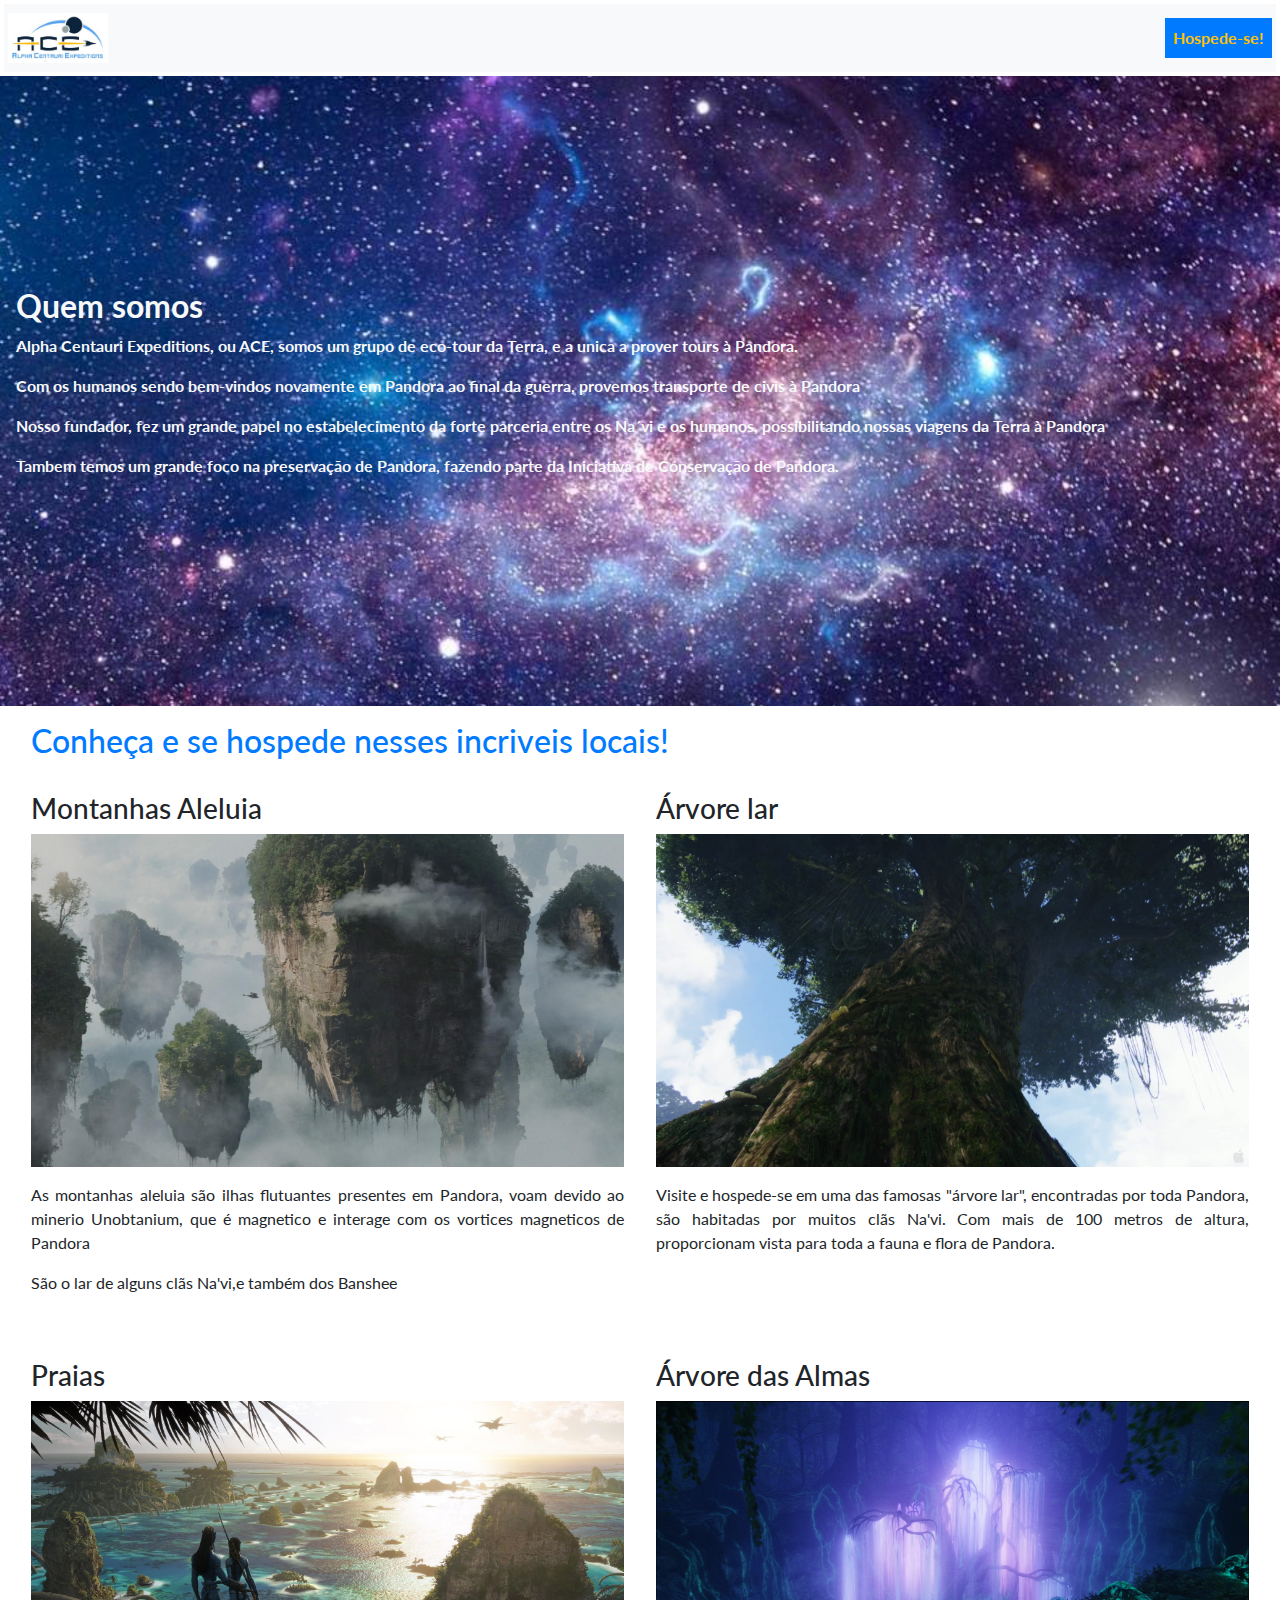
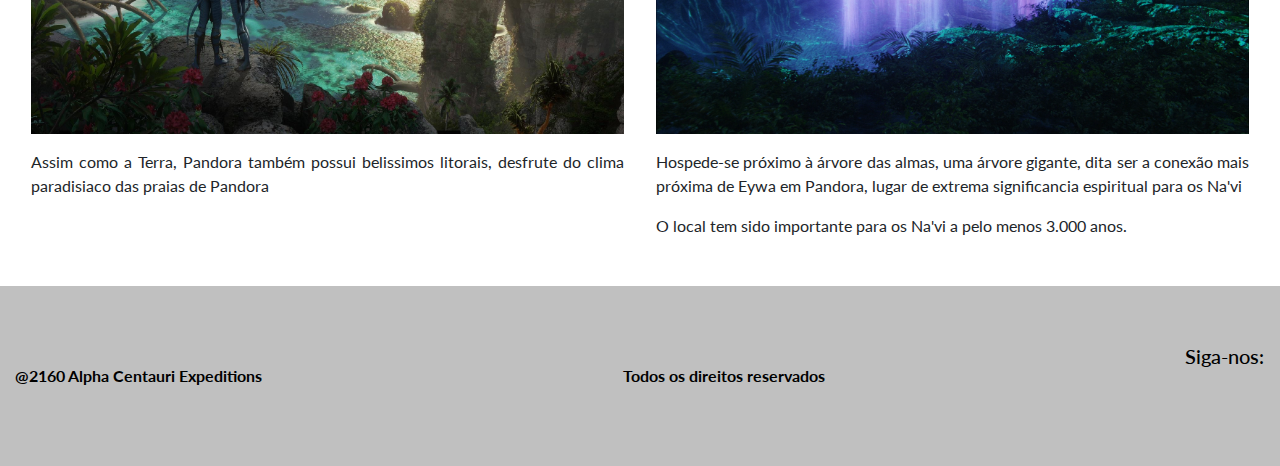
<file: index.html>
<!DOCTYPE html>
<html lang="pt-br">
<head>
    <meta charset="UTF-8">
    <meta name="viewport" content="width=device-width, initial-scale=1.0">
    <link rel="stylesheet" href="./css/style.css">
    <link rel="stylesheet" href="https://stackpath.bootstrapcdn.com/bootstrap/4.5.2/css/bootstrap.min.css"integrity="sha384-JcKb8q3iqJ61gNV9KGb8thSsNjpSL0n8PARn9HuZOnIxN0hoP+VmmDGMN5t9UJ0Z" crossorigin="anonymous">
    <link rel="stylesheet" href="https://cdnjs.cloudflare.com/ajax/libs/font-awesome/5.14.0/css/all.min.css"
    integrity="sha512-1PKOgIY59xJ8Co8+NE6FZ+LOAZKjy+KY8iq0G4B3CyeY6wYHN3yt9PW0XpSriVlkMXe40PTKnXrLnZ9+fkDaog=="
    crossorigin="anonymous" />
    <title>Andromeda Centaurus Expeditions</title>
</head>
<body>
    <header>
        <nav class="navbar navbar-expand-lg navbar-light bg-light justify-content-between p-1 m-1">
            <a class="navbar-brand" href="index.html">
                <img src="imagens/Imagem1.jpg" width="100" height="100" class="img-fluid">
            </a>
            <div class="navbar-nav">
                <a class="nav-link text-warning bg-primary font-weight-bold" href="hospedar.html">Hospede-se!</a>
            </div>
          </nav>
    </header>

    <section class="container-fluid banner background text-light pl-3 font-weight-bold">
        <h2 class="font-weight-bold">Quem somos</h2>
        <p>Alpha Centauri Expeditions, ou ACE, somos um grupo de eco-tour da Terra, e a unica a prover tours à Pandora.</p>
        <p>Com os humanos sendo bem-vindos novamente em Pandora ao final da guerra, provemos transporte de civis à Pandora</p>
        <p>Nosso fundador, fez um grande papel no estabelecimento da forte parceria entre os Na´vi e os humanos, possibilitando nossas viagens da Terra à Pandora</p>
        <p>Tambem temos um grande foco na preservação de Pandora, fazendo parte da Iniciativa de Conservação de Pandora.</p>
    </section>

    <main class="container-fluid">
       
        <div class="text-primary m-3">
            <h2>Conheça e se hospede nesses incriveis locais!</h2>
        </div>

        <div class="row no-gutters text-center mb-3">
            <div class="col-sm p-3">
                <h3 class="text-justify">Montanhas Aleluia</h3>
                <img src="imagens/montanhas.jpg" alt="" class="img-fluid mb-3">
                <p class="text-justify">As montanhas aleluia são ilhas flutuantes presentes em Pandora, voam devido ao minerio Unobtanium, que é magnetico e interage com os vortices magneticos de Pandora</p>
                <p class="text-justify">São o lar de alguns clãs Na'vi,e também dos Banshee</p>
            </div>

            <div class="col-sm p-3">
                <h3 class="text-justify">Árvore lar</h3>
                <img src="imagens/Pandora-HomeTree.jpg" alt="" class="img-fluid mb-3">
                <p class="text-justify">Visite e hospede-se em uma das famosas "árvore lar", encontradas por toda Pandora, são habitadas por muitos clãs Na'vi. Com mais de 100 metros de altura, proporcionam vista para toda a fauna e flora de Pandora.</p>
            </div>
        </div>

        <div class="row no-gutters text-center mb-3">
            <div class="col-sm p-3">
                <h3 class="text-justify">Praias</h3>
                <img src="imagens/litoral.jpg" alt="" class="img-fluid mb-3">
                <p class="text-justify">Assim como a Terra, Pandora também possui belissimos litorais, desfrute do clima paradisiaco das praias de Pandora</p>
            </div>

            <div class="col-sm p-3">
                <h3 class="text-justify">Árvore das Almas</h3>
                <img src="imagens/arvore das almas.png" alt="" class="img-fluid mb-3">
                <p class="text-justify">Hospede-se próximo à árvore das almas, uma árvore gigante, dita ser a conexão mais próxima de Eywa em Pandora, lugar de extrema significancia espiritual para os Na'vi</p>
                <p class="text-justify">O local tem sido importante para os Na'vi a pelo menos 3.000 anos.</p>
            </div>
        </div>
    </main>

    <footer class="footer font-weight-bold">
        <div>@2160 Alpha Centauri Expeditions</div>

        <div>Todos os direitos reservados</div>

        <div>
            <h5>Siga-nos:</h5>
            <i class="fab fa-instagram follow text-primary"></i>
            <i class="fab fa-twitter follow text-primary"></i>
            <i class="fab fa-youtube follow text-primary"></i>
            <i class="fab fa-facebook-square follow text-primary"></i>
        </div>
    </footer>
</body>
</html>
</file>
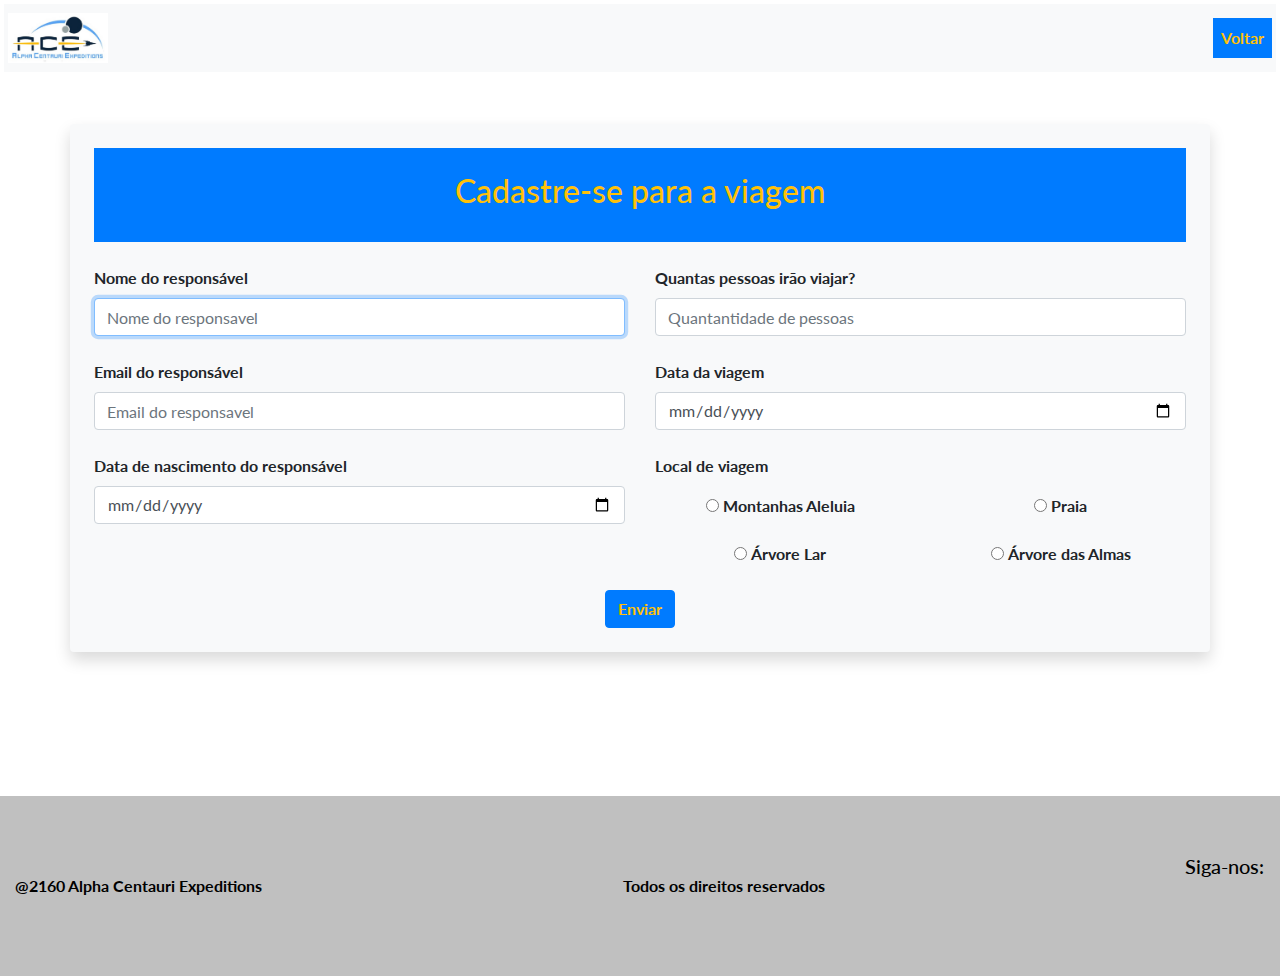
<file: hospedar.html>
<!DOCTYPE html>
<html lang="pt-br">
<head>
    <meta charset="UTF-8">
    <meta name="viewport" content="width=device-width, initial-scale=1.0">
    <link rel="stylesheet" href="./css/style.css">
    <link rel="stylesheet" href="https://stackpath.bootstrapcdn.com/bootstrap/4.5.2/css/bootstrap.min.css"integrity="sha384-JcKb8q3iqJ61gNV9KGb8thSsNjpSL0n8PARn9HuZOnIxN0hoP+VmmDGMN5t9UJ0Z" crossorigin="anonymous">
    <link rel="stylesheet" href="https://cdnjs.cloudflare.com/ajax/libs/font-awesome/5.14.0/css/all.min.css"
    integrity="sha512-1PKOgIY59xJ8Co8+NE6FZ+LOAZKjy+KY8iq0G4B3CyeY6wYHN3yt9PW0XpSriVlkMXe40PTKnXrLnZ9+fkDaog=="
    crossorigin="anonymous" />
    <title>Andromeda Centaurus Expeditions - Hospede-se</title>
</head>
<body>
    <header>
        <nav class="navbar navbar-expand-lg navbar-light bg-light justify-content-between p-1 m-1">
            <a class="navbar-brand" href="index.html">
                <img src="imagens/Imagem1.jpg" width="100" height="100" class="img-fluid">
            </a>
            <div class="navbar-nav">
                <a class="nav-link text-warning bg-primary font-weight-bold" href="index.html">Voltar</a>
            </div>
          </nav>
    </header>

    <main class="p-4 mb-4">
        <form action="" class="container  my-4 p-4 bg-light font-weight-bold rounded shadow">
            <div class="bg-primary text-warning mb-4 p-4 text-center">
                <h2>Cadastre-se para a viagem</h2>
            </div>

            <div class="row">
                <div class="col-md">
                    <p>
                        <label for="name">Nome do responsável</label>
                        <input type="text" id="name" placeholder="Nome do responsavel" autofocus required class="form-control mb-4">
                    </p>

                    <p>
                        <label for="email">Email do responsável</label>
                        <input type="email" id="email" placeholder="Email do responsavel" required class="form-control mb-4">
                    </p>

                    <p>
                        <label for="birthday">Data de nascimento do responsável</label>
                        <input type="date" id="birthday" required class="form-control mb-4" placeholder="Data de nascimento do responsável">
                    </p>
                </div>
    
                <div class="col-md">
                    <p>
                        <label for="quantity">Quantas pessoas irão viajar?</label>
                        <input type="number" placeholder="Quantantidade de pessoas" id="quantity" name="quantity" min="1" max="4" required class="form-control mb-4">
                    </p>
                    
                    <p>
                        <label for="trip_date">Data da viagem</label>
                        <input type="date" id="trip_date" placeholder="Data da viagem" required class="form-control mb-4">
                    </p>    
                    <p class="font-weight-bold">Local de viagem</p>
                    <div class="row font-weight-bold text-center">
                        
                        <div class="col-md ">
                            <p>  
                                <input type="radio" name="place" id="montain" value="Montanhas Aleluia" required>
                                <label for="montain">Montanhas Aleluia</label>
                            </p>
        
                            <p>
                                <input type="radio" name="place" id="tree" value="Árvore Lar">
                                <label for="tree">Árvore Lar</label>
                            </p>
        
                        </div>

                        <div class="col-md ">
                            <p>  
                                <input type="radio" name="place" id="beach" value="Praia">
                                <label for="beach">Praia</label>
                            </p>
        
                            <p>
                                <input type="radio" name="place" id="soul" value="Árvore das Almas">
                                <label for="montain">Árvore das Almas</label>
                            </p>
        
                        </div>
                        
                    </div>
                </div>
            </div>

            <div class="text-center">
                <button type="submit" class="btn btn-primary font-weight-bold text-warning" id="botao">Enviar</button>
            </div>
           
        </form>
        
    </main>

    <div class="mb-4 no-gutters table-responsive p-4" id="result"></div>

    <footer class="footer font-weight-bold">
        <div>@2160 Alpha Centauri Expeditions</div>

        <div>Todos os direitos reservados</div>

        <div>
            <h5>Siga-nos:</h5>
            <i class="fab fa-instagram follow text-primary"></i>
            <i class="fab fa-twitter follow text-primary"></i>
            <i class="fab fa-youtube follow text-primary"></i>
            <i class="fab fa-facebook-square follow text-primary"></i>
        </div>
    </footer>
    <script src="./js/hospedar.js"></script>
</body>
</html>
</file>
<file: css/style.css>
@import url('https://fonts.googleapis.com/css2?family=Lato:wght@300&display=swap');

main,section,header,div{
     font-family: 'Lato', sans-serif;
}

.photos{
    width: 40vw;
    height: 55vh;
}

.background{
    width: 100%;
    height: 70vh;
    background-repeat: no-repeat;
   background-size: cover;
   background-position: center;
   background-attachment: fixed;
   display: flex;
   flex-direction: column;
   justify-content: center;
   align-items: flex-start;
}

.banner{
    background-image: url(../imagens/andromeda.jpg);
}
.footer{
    width: 100%;
    height: 20vh;
    padding: 0 15px;
    background-color: #C0C0C0;
    color: rgb(0, 0, 0);
    display: flex;
    justify-content: space-between;
    align-items: center; 
}
.follow {
    margin: 0 10px;
    font-size: 22px;
}
</file>
